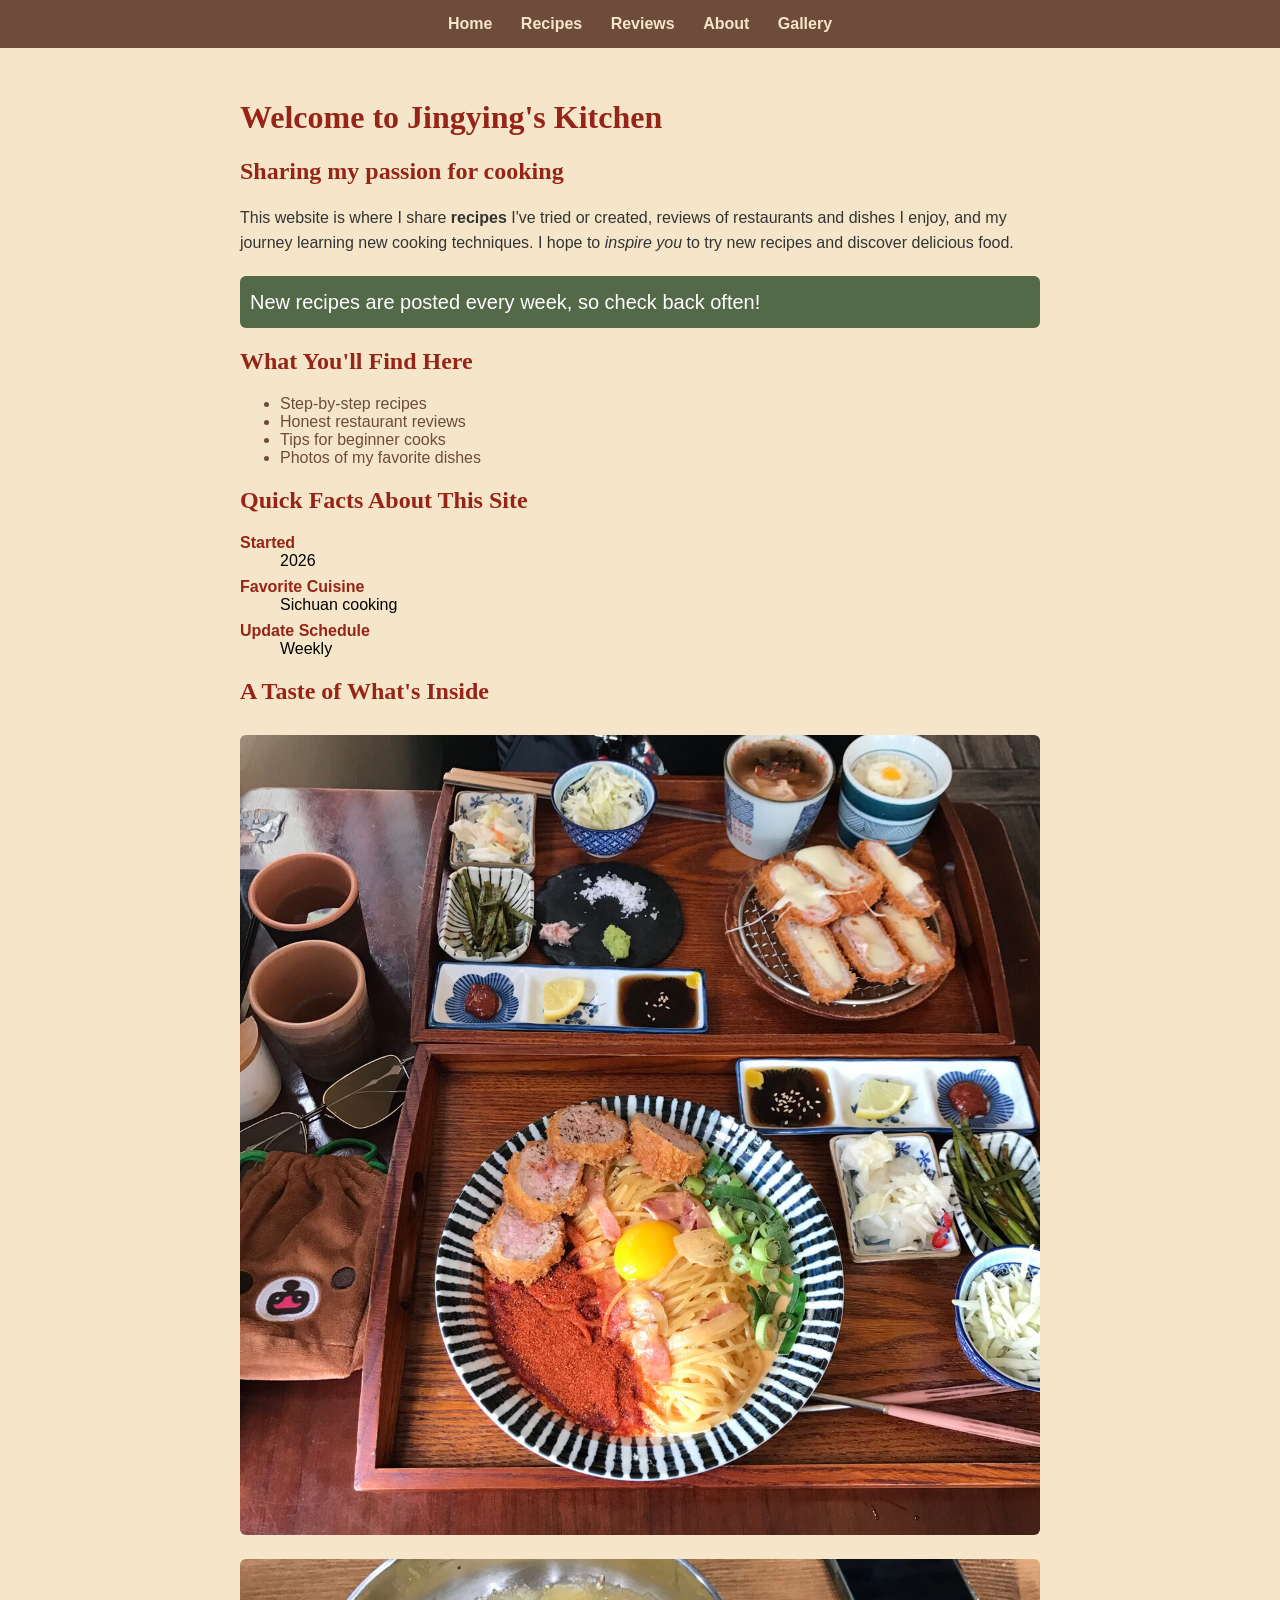
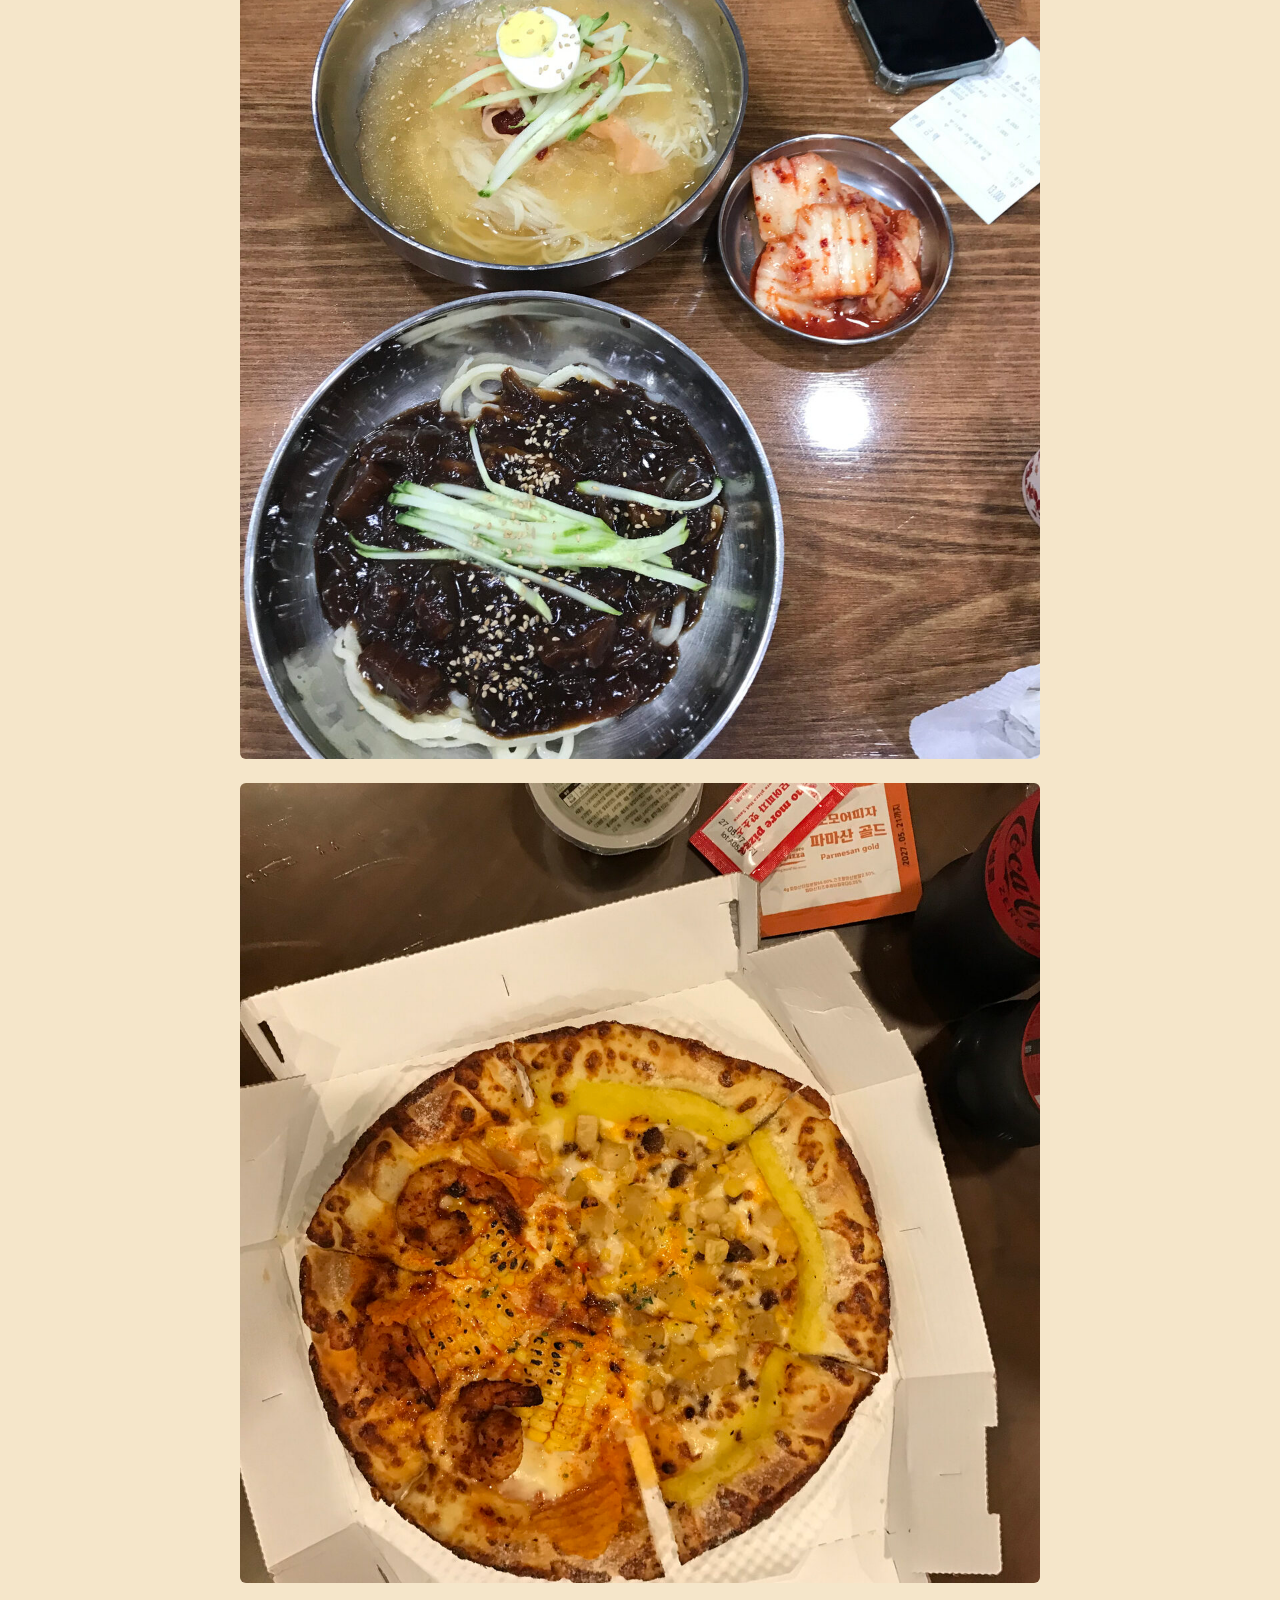
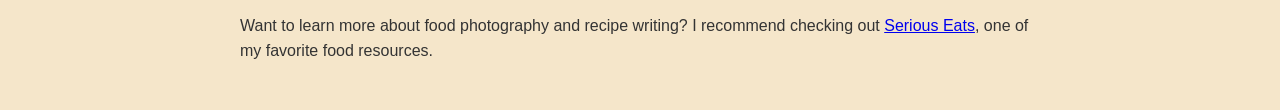
<file: index.html>
<!DOCTYPE html>
<html lang="en">
<head>
    <meta charset="UTF-8">
    <meta name="viewport" content="width=device-width, initial-scale=1">
    <title>Jingying's Kitchen</title>
    <link rel="stylesheet" href="style.css">
</head>
<body>
    <nav>
        <a href="index.html">Home</a>
        <a href="recipes.html">Recipes</a>
        <a href="reviews.html">Reviews</a>
        <a href="about.html">About</a>
        <a href="gallery.html">Gallery</a>
    </nav>

    <main>
        <h1>Welcome to Jingying's Kitchen</h1>
        <h2>Sharing my passion for cooking</h2>

        <p>This website is where I share <strong>recipes</strong> I've tried or created, reviews of restaurants and dishes I enjoy, and my journey learning new cooking techniques. I hope to <em>inspire you</em> to try new recipes and discover delicious food.</p>

        <p class="highlight" style="background-color: #536948 !important; color: #ffffff !important;">New recipes are posted every week, so check back often!</p>

        <h2>What You'll Find Here</h2>
        <ul>
            <li>Step-by-step recipes</li>
            <li>Honest restaurant reviews</li>
            <li>Tips for beginner cooks</li>
            <li>Photos of my favorite dishes</li>
        </ul>

        <h2>Quick Facts About This Site</h2>
        <dl>
            <dt>Started</dt>
            <dd>2026</dd>
            <dt>Favorite Cuisine</dt>
            <dd>Sichuan cooking</dd>
            <dt>Update Schedule</dt>
            <dd>Weekly</dd>
        </dl>

        <h2>A Taste of What's Inside</h2>
<img src="images/pasta.jpg" alt="A plate of Italian pasta with sauce">
<img src="images/zhajiangmian.jpg" alt="A bowl of zhajiangmian, Chinese noodles with fried bean sauce">
<img src="images/pizza.jpg" alt="A freshly baked pizza with melted cheese and toppings">
        <p>Want to learn more about food photography and recipe writing? I recommend checking out <a href="https://www.seriouseats.com/">Serious Eats</a>, one of my favorite food resources.</p>
    </main>
</body>
</html>
</file>
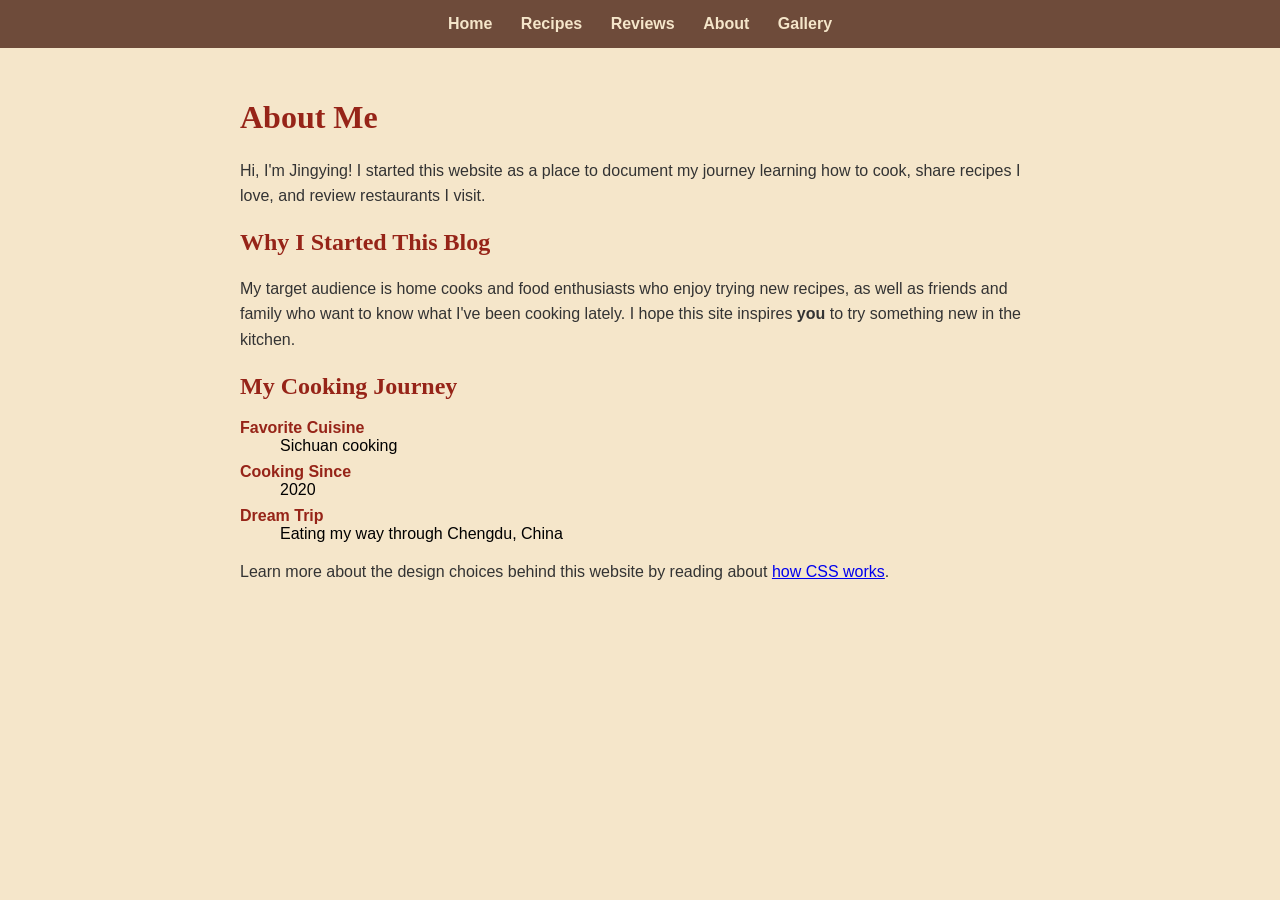
<file: about.html>
<!DOCTYPE html>
<html lang="en">
<head>
    <meta charset="UTF-8">
    <meta name="viewport" content="width=device-width, initial-scale=1">
    <title>About - Jingying's Kitchen</title>
    <link rel="stylesheet" href="style.css">
</head>
<body>
    <nav>
        <a href="index.html">Home</a>
        <a href="recipes.html">Recipes</a>
        <a href="reviews.html">Reviews</a>
        <a href="about.html">About</a>
        <a href="gallery.html">Gallery</a>
    </nav>

    <main>
        <h1>About Me</h1>
        <p>Hi, I'm Jingying! I started this website as a place to document my journey learning how to cook, share recipes I love, and review restaurants I visit.</p>

        <h2>Why I Started This Blog</h2>
        <p>My target audience is home cooks and food enthusiasts who enjoy trying new recipes, as well as friends and family who want to know what I've been cooking lately. I hope this site inspires <strong>you</strong> to try something new in the kitchen.</p>

        <h2>My Cooking Journey</h2>
        <dl>
            <dt>Favorite Cuisine</dt>
            <dd>Sichuan cooking</dd>
            <dt>Cooking Since</dt>
            <dd>2020</dd>
            <dt>Dream Trip</dt>
            <dd>Eating my way through Chengdu, China</dd>
        </dl>

        <p>Learn more about the design choices behind this website by reading about <a href="https://www.w3schools.com/css/css_intro.asp">how CSS works</a>.</p>
    </main>
</body>
</html>
</file>
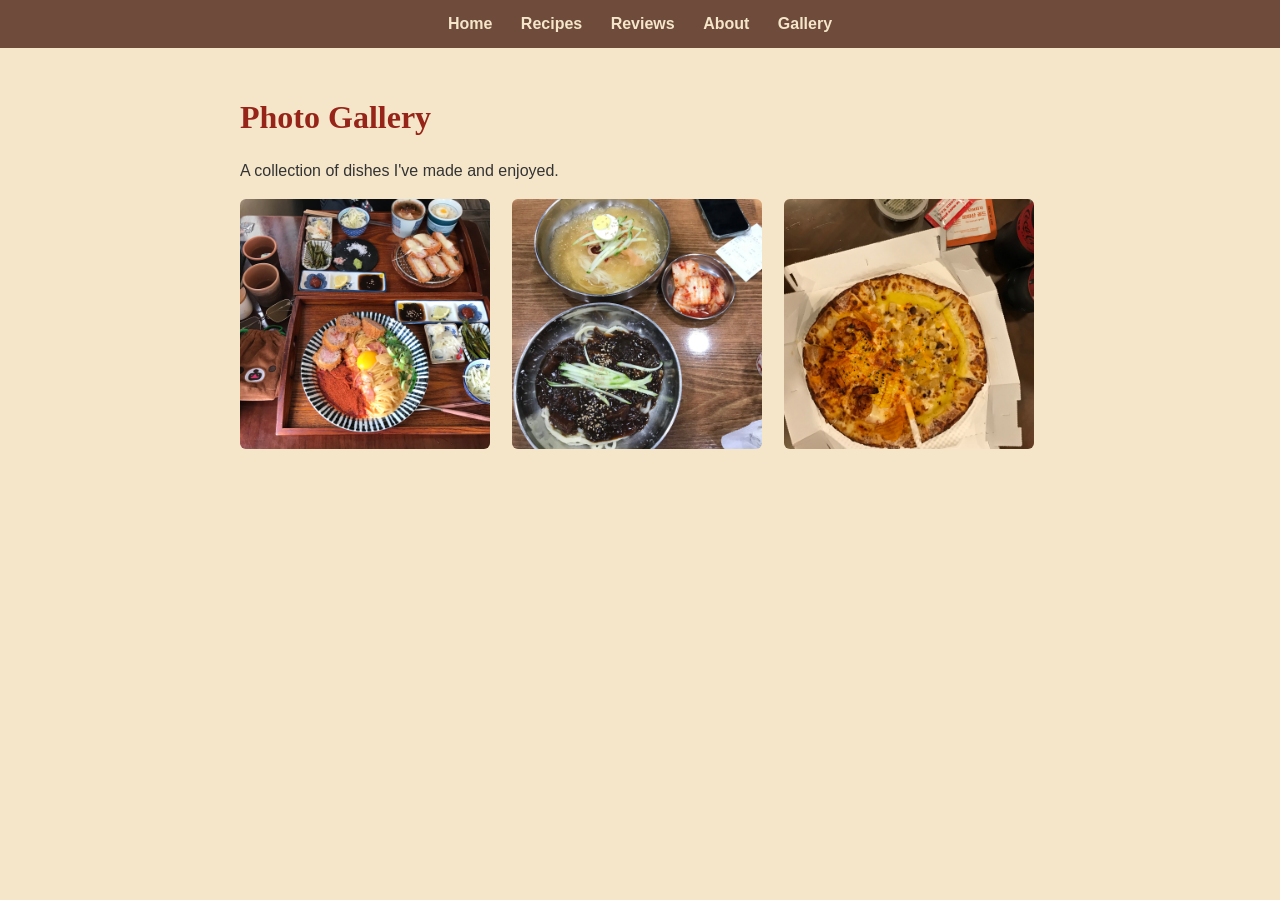
<file: gallery.html>
<!DOCTYPE html>
<html lang="en">
<head>
    <meta charset="UTF-8">
    <meta name="viewport" content="width=device-width, initial-scale=1">
    <title>Gallery - Jingying's Kitchen</title>
    <link rel="stylesheet" href="style.css">
</head>
<body>
    <nav>
        <a href="index.html">Home</a>
        <a href="recipes.html">Recipes</a>
        <a href="reviews.html">Reviews</a>
        <a href="about.html">About</a>
        <a href="gallery.html">Gallery</a>
    </nav>

    <main>
        <h1>Photo Gallery</h1>
        <p>A collection of dishes I've made and enjoyed.</p>

        <div class="gallery-grid">
            <img src="images/pasta.jpg" alt="A plate of Italian pasta with sauce">
            <img src="images/zhajiangmian.jpg" alt="A bowl of zhajiangmian, Chinese noodles with fried bean sauce">
            <img src="images/pizza.jpg" alt="A freshly baked pizza with melted cheese and toppings">
        </div>
    </main>
</body>
</html>
</file>
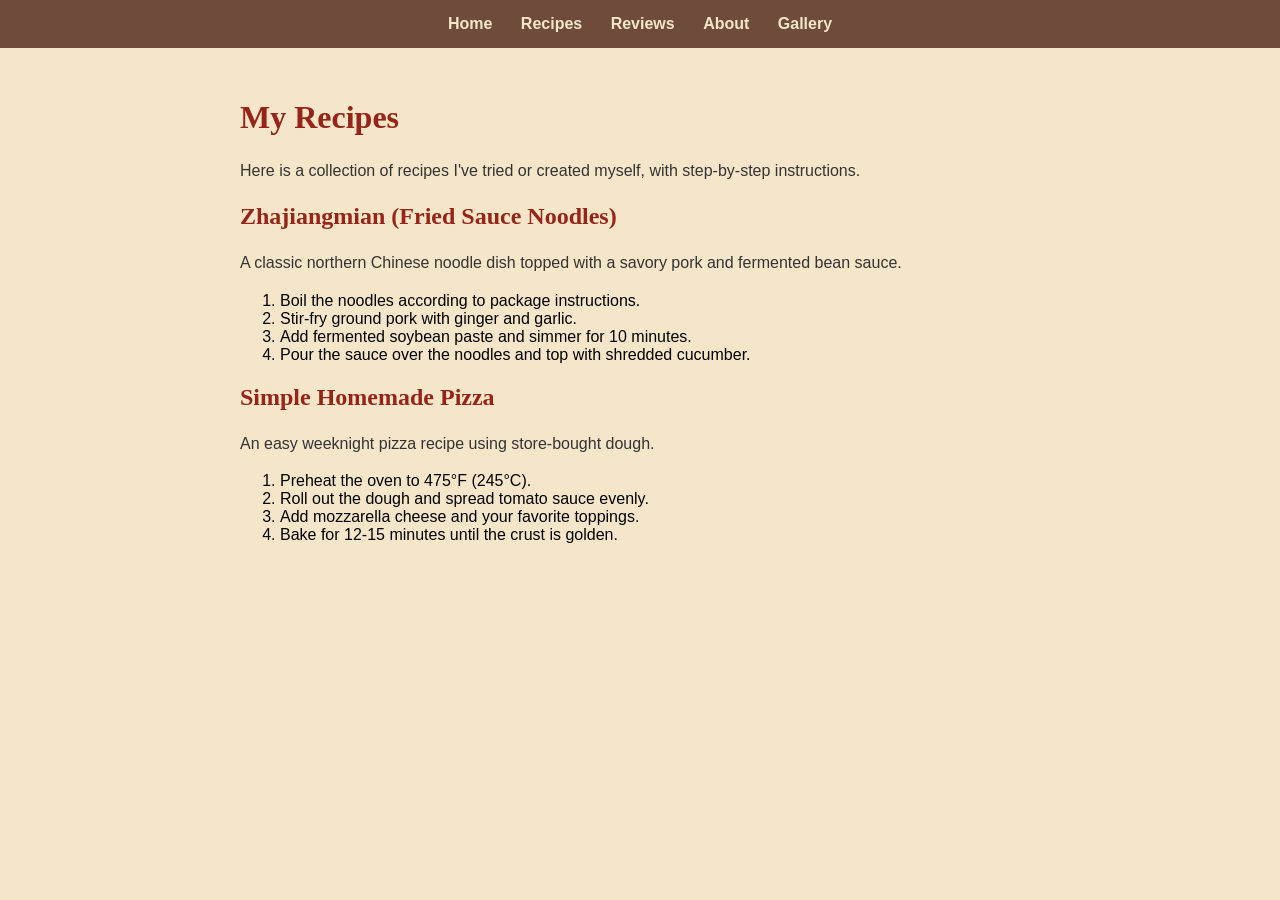
<file: recipes.html>
<!DOCTYPE html>
<html lang="en">
<head>
    <meta charset="UTF-8">
    <meta name="viewport" content="width=device-width, initial-scale=1">
    <title>Recipes - Jingying's Kitchen</title>
    <link rel="stylesheet" href="style.css">
</head>
<body>
    <nav>
        <a href="index.html">Home</a>
        <a href="recipes.html">Recipes</a>
        <a href="reviews.html">Reviews</a>
        <a href="about.html">About</a>
        <a href="gallery.html">Gallery</a>
    </nav>

    <main>
        <h1>My Recipes</h1>
        <p>Here is a collection of recipes I've tried or created myself, with step-by-step instructions.</p>

        <h2>Zhajiangmian (Fried Sauce Noodles)</h2>
        <p>A classic northern Chinese noodle dish topped with a savory pork and fermented bean sauce.</p>
        <ol>
            <li>Boil the noodles according to package instructions.</li>
            <li>Stir-fry ground pork with ginger and garlic.</li>
            <li>Add fermented soybean paste and simmer for 10 minutes.</li>
            <li>Pour the sauce over the noodles and top with shredded cucumber.</li>
        </ol>

        <h2>Simple Homemade Pizza</h2>
        <p>An easy weeknight pizza recipe using store-bought dough.</p>
        <ol>
            <li>Preheat the oven to 475°F (245°C).</li>
            <li>Roll out the dough and spread tomato sauce evenly.</li>
            <li>Add mozzarella cheese and your favorite toppings.</li>
            <li>Bake for 12-15 minutes until the crust is golden.</li>
        </ol>
    </main>
</body>
</html
</file>
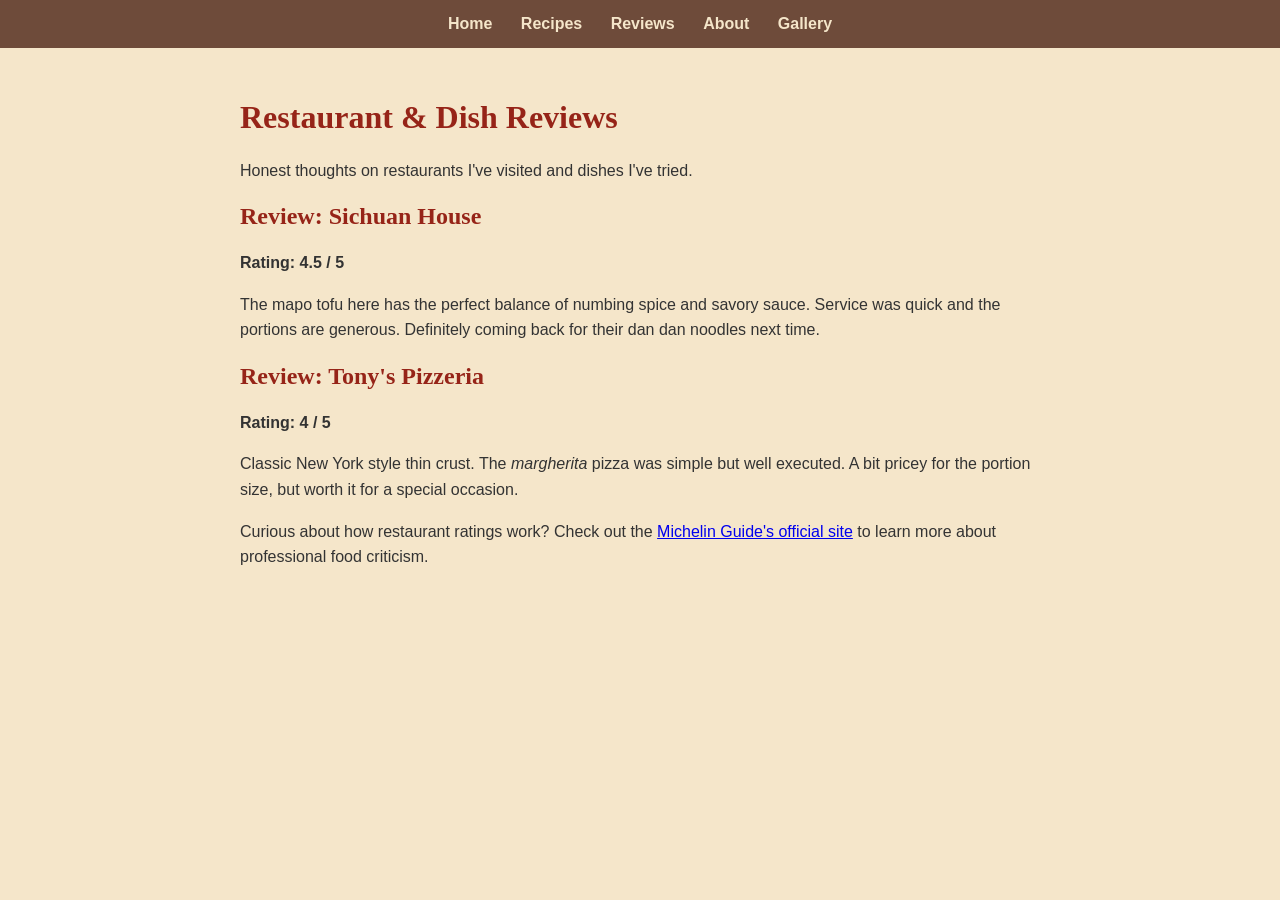
<file: reviews.html>
<!DOCTYPE html>
<html lang="en">
<head>
    <meta charset="UTF-8">
    <meta name="viewport" content="width=device-width, initial-scale=1">
    <title>Reviews - Jingying's Kitchen</title>
    <link rel="stylesheet" href="style.css">
</head>
<body>
    <nav>
        <a href="index.html">Home</a>
        <a href="recipes.html">Recipes</a>
        <a href="reviews.html">Reviews</a>
        <a href="about.html">About</a>
        <a href="gallery.html">Gallery</a>
    </nav>

    <main>
        <h1>Restaurant &amp; Dish Reviews</h1>
        <p>Honest thoughts on restaurants I've visited and dishes I've tried.</p>

        <h2>Review: Sichuan House</h2>
        <p><strong>Rating: 4.5 / 5</strong></p>
        <p>The mapo tofu here has the perfect balance of numbing spice and savory sauce. Service was quick and the portions are generous. Definitely coming back for their dan dan noodles next time.</p>

        <h2>Review: Tony's Pizzeria</h2>
        <p><strong>Rating: 4 / 5</strong></p>
        <p>Classic New York style thin crust. The <em>margherita</em> pizza was simple but well executed. A bit pricey for the portion size, but worth it for a special occasion.</p>

        <p>Curious about how restaurant ratings work? Check out the <a href="https://www.michelinguide.com/en/about-us">Michelin Guide's official site</a> to learn more about professional food criticism.</p>
    </main>
</body>
</html>
</file>
<file: style.css>
/* Global styles used across all pages */
body {
    font-family: Verdana, Arial, sans-serif;
    background-color: #F5E6CA;
    margin: 0;
    padding: 0;
}

/* Navigation bar */
nav {
    background-color: #6E4B3A;
    padding: 15px;
    text-align: center;
}

nav a {
    color: #F5E6CA;
    margin: 0 12px;
    text-decoration: none;
    font-weight: bold;
}

nav a:hover {
    color: #E67E22;
    text-decoration: underline;
}

/* Main content area with spacing */
main {
    max-width: 800px;
    margin: 0 auto;
    padding: 30px;
}

/* Headings use a serif font */
h1, h2 {
    font-family: Georgia, "Times New Roman", serif;
    color: #962418;
}

/* Paragraph text */
p {
    line-height: 1.6;
    font-size: 16px;
    color: #333;
}

/* Highlighted paragraph: larger text and background color */
.highlight {
    font-size: 20px;
    background-color: #536948;
    color: #ffffff;
    padding: 10px;
    border-radius: 6px;
}

/* Images */
img {
    max-width: 100%;
    height: auto;
    border-radius: 6px;
    margin: 10px 0;
}

/* Unordered list */
ul {
    color: #6E4B3A;
}

/* Description list */
dt {
    font-weight: bold;
    color: #962418;
}
dd {
    margin-bottom: 8px;
}
/* Gallery page: unique grid layout, different from other pages */
.gallery-grid {
    display: grid;
    grid-template-columns: repeat(3, 1fr);
    gap: 16px;
}

.gallery-grid img {
    margin: 0;
    height: 250px;
    object-fit: cover;
}
</file>
